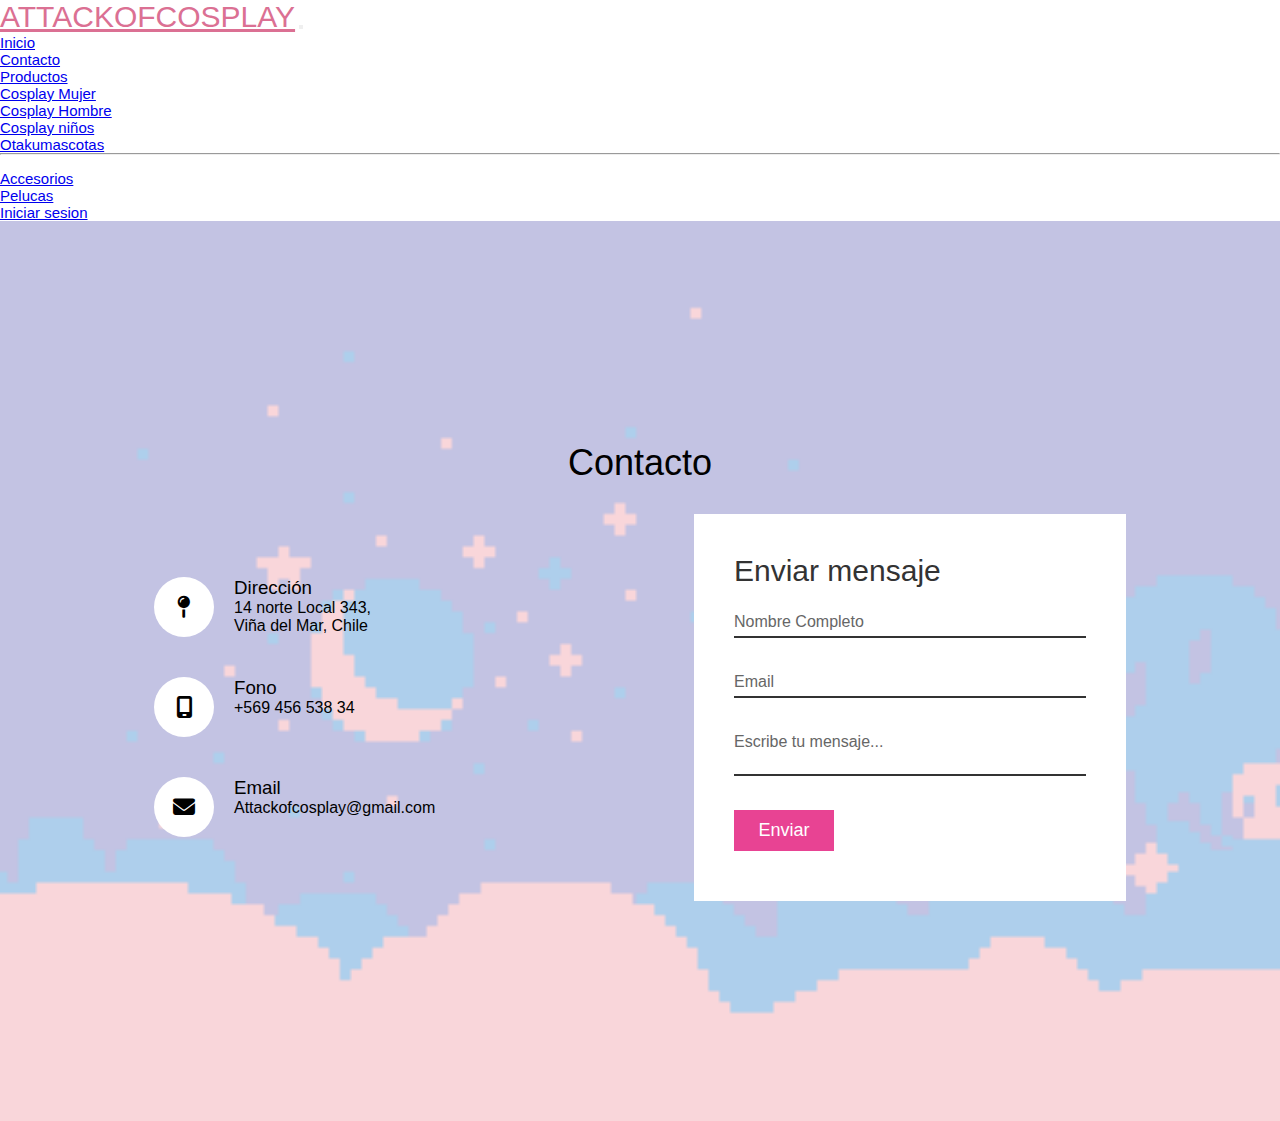
<file: contacto.html>
<!DOCTYPE html>
<html lang="en">
<head>
    <meta charset="UTF-8">
    <meta http-equiv="X-UA-Compatible" content="IE=edge">
    <meta name="viewport" content="width=device-width, initial-scale=1.0">
    <title>Contacto</title>
    <link href="https://cdn.jsdelivr.net/npm/bootstrap@5.0.2/dist/css/bootstrap.min.css" rel="stylesheet"
    integrity="sha384-EVSTQN3/azprG1Anm3QDgpJLIm9Nao0Yz1ztcQTwFspd3yD65VohhpuuCOmLASjC" crossorigin="anonymous">
    <link rel="stylesheet" href="https://cdnjs.cloudflare.com/ajax/libs/font-awesome/6.3.0/css/all.min.css">
    <link rel="stylesheet" href="css/style.css">
</head>
<body>

    <nav class="navbar navbar-expand-lg navbar-light bg-light">
      <div class="container-fluid">
        <a class="navbar-brand" href="#">ATTACKOFCOSPLAY</a>
        <button class="navbar-toggler" type="button" data-bs-toggle="collapse" data-bs-target="#navbarSupportedContent" aria-controls="navbarSupportedContent" aria-expanded="false" aria-label="Toggle navigation">
          <span class="navbar-toggler-icon"></span>
        </button>
        <div class="collapse navbar-collapse" id="navbarSupportedContent">
          <ul class="navbar-nav me-auto mb-2 mb-lg-0">
            <li class="nav-item">
              <a class="nav-link active" aria-current="page" href="index.html">Inicio</a>
            </li>
            <li class="nav-item">
              <a class="nav-link" href="#">Contacto</a>
            </li>
            <li class="nav-item dropdown">
              <a class="nav-link dropdown-toggle" href="#" id="navbarDropdown" role="button" data-bs-toggle="dropdown" aria-expanded="false">
                Productos
              </a>
              <ul class="dropdown-menu" aria-labelledby="navbarDropdown">
                <li><a class="dropdown-item" href="#">Cosplay Mujer</a></li>
                <li><a class="dropdown-item" href="#">Cosplay Hombre</a></li>
                <li><a class="dropdown-item" href="#">Cosplay niños</a></li>
                <li><a class="dropdown-item" href="#">Otakumascotas</a></li>
                <li><hr class="dropdown-divider"></li>
                <li><a class="dropdown-item" href="#">Accesorios</a></li>
                <li><a class="dropdown-item" href="#">Pelucas</a></li>
              </ul>
            </li>
            <li class="nav-item">
              <a class="nav-link" href="#">Iniciar sesion</a>
            </li>
          </ul>
        </div>
      </div>
    </nav>
  
  <section class="Contacto">
      <div class="content">
        <h2>Contacto</h2>
      </div>
      <div class="container">
        <div class="ContactoInfo">
          <div class="box">
            <div class="icon"><i class="fa-solid fa-map-pin"></i></div>
            <div class="text">
                  <h3>Dirección</h3>
                  <p>14 norte Local 343,<br>Viña del Mar, Chile</p>
            </div>
          </div>
          <div class="box">
            <div class="icon"><i class="fa-solid fa-mobile-screen"></i></div>
            <div class="text">
                  <h3>Fono</h3>
                  <p>+569 456 538 34</p>
            </div>
          </div>
          <div class="box">
            <div class="icon"><i class="fa-solid fa-envelope"></i></div>
            <div class="text">
                  <h3>Email</h3>
                  <p>Attackofcosplay@gmail.com</p>
            </div>
          </div>
        </div>
        <div class="Contactoform">
          <form>
            <h2>Enviar mensaje</h2>
            <div class="inputBox">
              <input type="text" name="" required="required">
              <span>Nombre Completo</span>
            </div>
            <div class="inputBox">
              <input type="text" name="" required="required">
              <span>Email</span>
            </div>
            <div class="inputBox">
              <textarea required="required"></textarea>
              <span>Escribe tu mensaje...</span>
            </div>
            <div class="inputBox">
              <input type="submit" name="" value="Enviar">
            </div>
          </form>
        </div>
      </div>
  
  </section>
  
  <script src="https://code.jquery.com/jquery-3.6.4.min.js"
  integrity="sha256-oP6HI9z1XaZNBrJURtCoUT5SUnxFr8s3BzRl+cbzUq8=" crossorigin="anonymous"></script>
<script src="https://cdn.jsdelivr.net/npm/@popperjs/core@2.9.2/dist/umd/popper.min.js"
  integrity="sha384-IQsoLXl5PILFhosVNubq5LC7Qb9DXgDA9i+tQ8Zj3iwWAwPtgFTxbJ8NT4GN1R8p"
  crossorigin="anonymous"></script>
<script src="https://cdn.jsdelivr.net/npm/bootstrap@5.0.2/dist/js/bootstrap.min.js"
  integrity="sha384-cVKIPhGWiC2Al4u+LWgxfKTRIcfu0JTxR+EQDz/bgldoEyl4H0zUF0QKbrJ0EcQF"
  crossorigin="anonymous"></script>
</body>

</html>
</file>
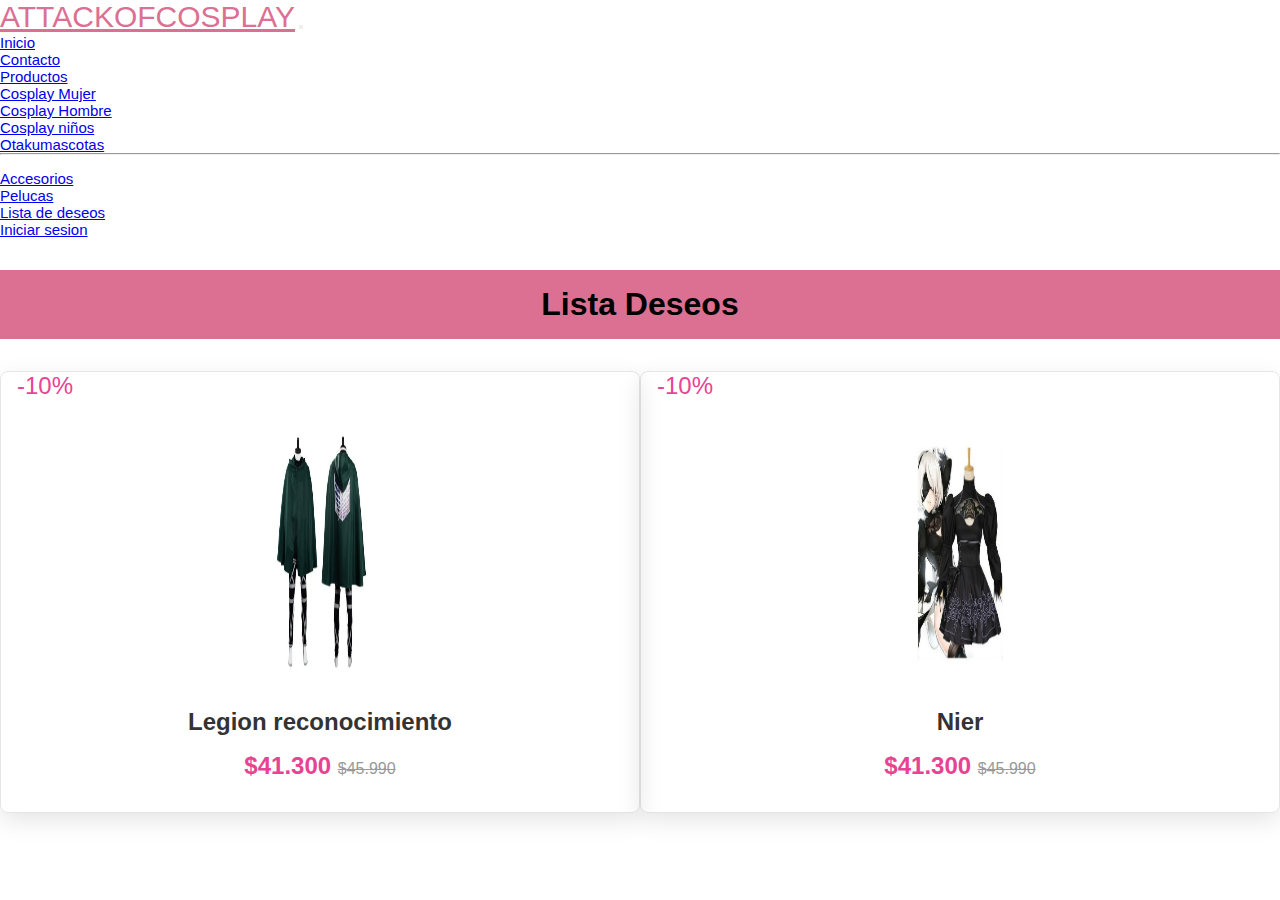
<file: listadeseos.html>
<!DOCTYPE html>
<html lang="en">
<head>
    <meta charset="UTF-8">
    <meta http-equiv="X-UA-Compatible" content="IE=edge">
    <meta name="viewport" content="width=device-width, initial-scale=1.0">
    <title>ATTACKOFCOSPLAY</title>

    <link href="https://cdn.jsdelivr.net/npm/bootstrap@5.0.2/dist/css/bootstrap.min.css" rel="stylesheet"
    integrity="sha384-EVSTQN3/azprG1Anm3QDgpJLIm9Nao0Yz1ztcQTwFspd3yD65VohhpuuCOmLASjC" crossorigin="anonymous">
    <link rel="stylesheet" href="https://cdnjs.cloudflare.com/ajax/libs/font-awesome/6.3.0/css/all.min.css">
    <link rel="stylesheet" href="css/style.css">
</head>
<body>
  <nav class="navbar navbar-expand-lg navbar-light bg-light">
    <div class="container-fluid">
      <a class="navbar-brand" href="#">ATTACKOFCOSPLAY</a>
      <button class="navbar-toggler" type="button" data-bs-toggle="collapse" data-bs-target="#navbarSupportedContent" aria-controls="navbarSupportedContent" aria-expanded="false" aria-label="Toggle navigation">
        <span class="navbar-toggler-icon"></span>
      </button>
      <div class="collapse navbar-collapse" id="navbarSupportedContent">
        <ul class="navbar-nav me-auto mb-2 mb-lg-0">
          <li class="nav-item">
            <a class="nav-link active" aria-current="page" href="index.html">Inicio</a>
          </li>
          <li class="nav-item">
            <a class="nav-link" href="contacto.html">Contacto</a>
          </li>
          <li class="nav-item dropdown">
            <a class="nav-link dropdown-toggle" href="#" id="navbarDropdown" role="button" data-bs-toggle="dropdown" aria-expanded="false">
              Productos
            </a>
            <ul class="dropdown-menu" aria-labelledby="navbarDropdown">
              <li><a class="dropdown-item" href="#">Cosplay Mujer</a></li>
              <li><a class="dropdown-item" href="#">Cosplay Hombre</a></li>
              <li><a class="dropdown-item" href="#">Cosplay niños</a></li>
              <li><a class="dropdown-item" href="#">Otakumascotas</a></li>
              <li><hr class="dropdown-divider"></li>
              <li><a class="dropdown-item" href="#">Accesorios</a></li>
              <li><a class="dropdown-item" href="#">Pelucas</a></li>
            </ul>
          </li>
          <li class="nav-item">
            <a class="nav-link" href="#">Lista de deseos</a>
          </li>
          <li class="nav-item">
            <a class="nav-link" href="#">Iniciar sesion</a>
          </li>
        </ul>
      </div>
    </div>
  </nav>

  <section class="productos" id="productos">
    <h1 class="heading">Lista <span> Deseos</span> </h1>
  <div class="box-container">
    <div class="box">
      <span class="descuento">-10%</span>
      <div class="imagen">
  <img src="imagenes/Cosplay legion reco.jpg" alt="", width="15%">
  <div class="Iconos">
    <a href="#" class="fas fa-heart"></a>
    <a href="#" class="cart-btn">Añadir al carrito</a>
    <a href="#" class="fas fa-share"></a>
  
  </div>
      </div>
      <div class="content">
        <h3>Legion reconocimiento</h3>
        <div class="Valor"> $41.300 <span>$45.990</span></div>
      </div>
    </div>
    <div class="box">
      <span class="descuento">-10%</span>
      <div class="imagen">
  <img src="imagenes/nier (1).jpg" alt="", width="15%">
  <div class="Iconos">
    <a href="#" class="fas fa-heart"></a>
    <a href="#" class="cart-btn">Añadir al carrito</a>
    <a href="#" class="fas fa-share"></a>
  
  </div>
      </div>
      <div class="content">
        <h3>Nier</h3>
        <div class="Valor"> $41.300 <span>$45.990</span></div>
      </div>
  
    </div>
  
    </div>
    








  <script src="https://code.jquery.com/jquery-3.6.4.min.js"
  integrity="sha256-oP6HI9z1XaZNBrJURtCoUT5SUnxFr8s3BzRl+cbzUq8=" crossorigin="anonymous"></script>
<script src="https://cdn.jsdelivr.net/npm/@popperjs/core@2.9.2/dist/umd/popper.min.js"
  integrity="sha384-IQsoLXl5PILFhosVNubq5LC7Qb9DXgDA9i+tQ8Zj3iwWAwPtgFTxbJ8NT4GN1R8p"
  crossorigin="anonymous"></script>
<script src="https://cdn.jsdelivr.net/npm/bootstrap@5.0.2/dist/js/bootstrap.min.js"
  integrity="sha384-cVKIPhGWiC2Al4u+LWgxfKTRIcfu0JTxR+EQDz/bgldoEyl4H0zUF0QKbrJ0EcQF"
  crossorigin="anonymous"></script>
</body>
</html>
</file>
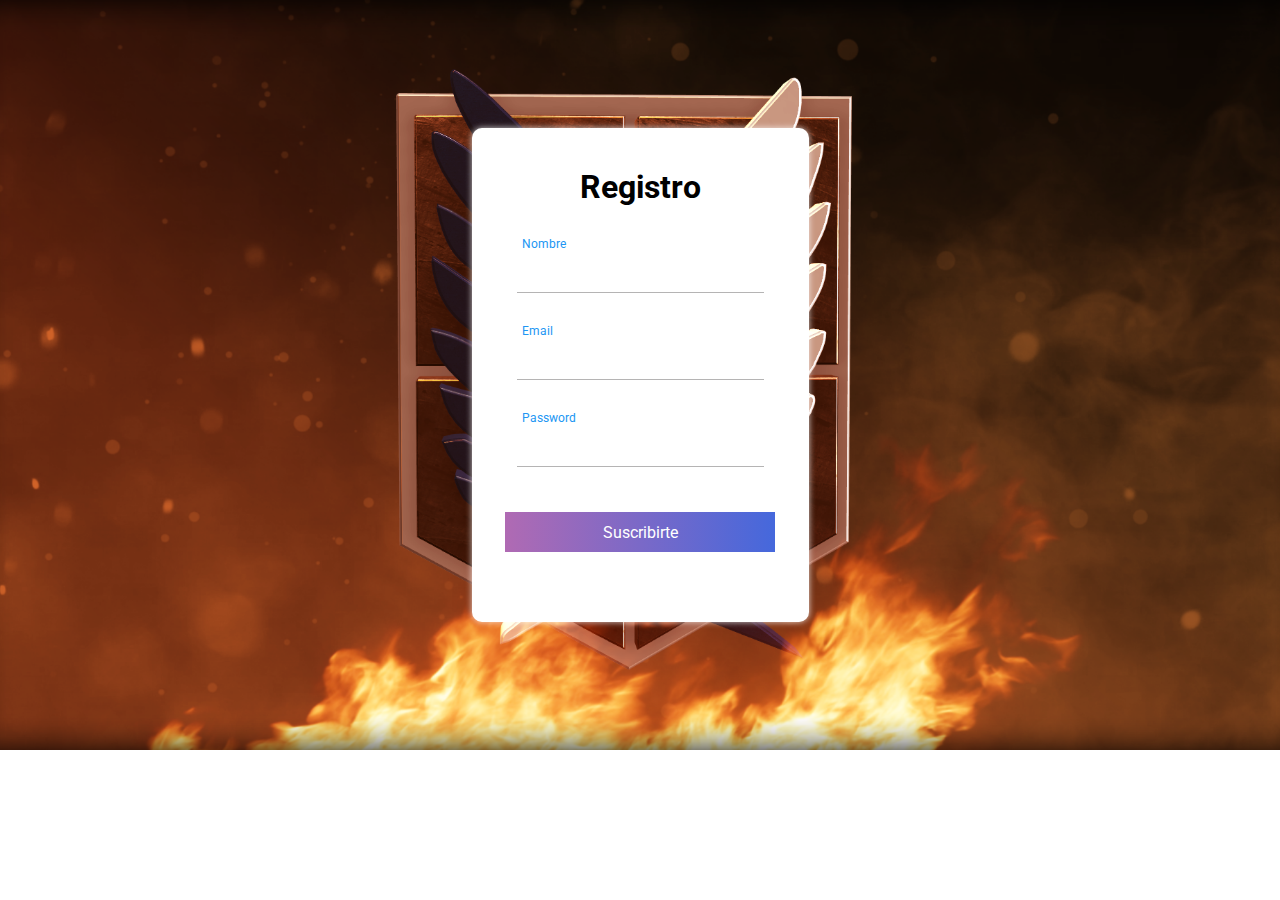
<file: registrologin.html>
<!DOCTYPE html>
<html lang="es">
<head>
    <meta charset="UTF-8">
    <meta name="viewport" content="width=device-width, initial-scale=1.0">
    <title>Document</title>
    <link rel="stylesheet" href="css/estilos.css">
    <link href="https://fonts.googleapis.com/css?family=Roboto:300,400,500,700&display=swap" rel="stylesheet">
</head>
<body>
    <form action="" method="POST" id="form">
        <div class="form">
            <h1>Registro</h1>
            <div class="grupo">
                <input type="text" name="" id="name" ><span class="barra"></span>
                <label for="">Nombre</label>
            </div>
            <div class="grupo">
                <input type="email" name="" id="email" ><span class="barra"></span>
                <label for="">Email</label>
            </div>
            <div class="grupo">
                <input type="password" name="" id="password" ><span class="barra"></span>
                <label for="">Password</label>
            </div>
            
            <button type="submit">Suscribirte</button>
            <p class="warnings" id="warnings"></p>
        </div>
    </form>

    <script src="js/app.js"></script>
</body>
</html>
</file>
<file: css/style.css>
:root{
    --pink:#e84393;
}

*{
margin: 0;
padding: 0;
box-sizing: border-box;
font-family: Verdana, Geneva, Tahoma, sans-serif;
}
.navbar-light .navbar-brand {
    color: palevioletred;
}
.heading{
    text-align: center;
    font-size: 2rem;
    color: rgba(red, green, blue, alpha);
    padding: 1rem;
    margin: 2rem 0;
    background: palevioletred;
}

/*navbar inicio*/
div.container-fluid{
    font-size: 15px;
    color: #e84393;
}
a.navbar-brand{
    font-size: 30px;
    color: #e84393;
}

/*termino navbar*/
.carrito{
    padding: 2px;
    font-size: 40px;
}
/*INICIO CARRITO*/
.h1,h1{
    text-align:center;
    font-size: 50px;
}
/*Inicio productos*/

.productos .box-container{
    display: flex;
    flex-wrap: wrap;
}

.productos .box-container .box{
    flex: 1 1 30rem;
    box-shadow: 0 .5rem 1.5rem rgba(0,0,0,.1);
    border-radius:  .5rem;
    border:.1rem solid rgba(0,0,0,.1);
    position: relative;
}   


.productos .box-container .box .descuento{
    top: 1rem; left: 1rem;
    padding: 6rem 1rem;
    font-size: 1.5rem;
    color: var(--pink);
    z-index: 1;
    border-radius: .5rem;
}
.productos .box-container .box .imagen{
    position: relative;
    text-align: center;
    padding-top: 2rem;
    overflow: hidden;
}
.productos .box-container .box .imagen img{
    height: 15rem;
}
.productos .box-container .box:hover .imagen img{
    transform: scale(1.1);
}

.productos .box-container .box .imagen .Iconos{
    position: absolute;
    bottom: -7; left:0 ; right: 0;
    display: flex;
}
.productos .box-container .box:hover .imagen .Iconos{
    bottom: 0;
}
.productos .box-container .box .imagen .Iconos a{
    height: 5rem;
    line-height:5rem;
    font-size: 1rem;
    width: 50%;
    background: var(--pink);
    color:#fff
}

.productos .box-container .box .imagen .Iconos .cart-btn{
    border-left: .1rem solid #fff7;
    border-right: .1rem solid #fff7;
    width: 100%;
    
}
.productos .box-container .box .imagen .Iconos a:hover{
    background: violet
}
.productos .box-container .box .content{
    padding: 2rem;
    text-align: center;

}
.productos .box-container .box .content h3{
    font-size: 1.5rem;
    color: #333;

}
.productos .box-container .box .content .Valor{
    font-size: 1.5rem;
    color: var(--pink);
    font-weight: bolder;
    padding-top: 1rem;  
}

.productos .box-container .box .content .Valor span{
    font-size: 1rem;
    color: #999;
    font-weight: lighter;
    text-decoration: line-through; 
}
/*termino productos*/

/*Contacto*/
.Contacto{
    position:relative;
    min-height: 100vh;
    padding: 50px 100px;
    display: flex;
    justify-content: center;
    align-items: center;
    flex-direction: column;
    background: url(../imagenes/fondogif.gif) no-repeat;
    background-size: cover;
}
.Contacto .content{
    max-width: 800px;
    text-align: center;
}
.Contacto .content h2{
    font-size: 36px;
    font-weight: 500;
}
.container{
    width: 100%;
    display: flex;
    justify-content: center;
    align-items: center;
    margin-top: 30px;
}
.container .ContactoInfo{
    width: 50%;
    display: flex;
    flex-direction: column;
}
.container .ContactoInfo .box{
    position: relative;
    padding: 20px 0;
    display: flex;
}
.container .ContactoInfo .box .icon{
    min-width: 60px;
    height: 60px;
    background-color: #fff;
    display: flex;
    justify-content: center;
    align-items: center;
    border-radius: 50%;
    font-size: 22px;
}
.container .ContactoInfo .box .text{
    display: flex;
    margin-left: 20px;
    font-size: 16px;
    flex-direction: column;
    font-weight: 300;
}
.container .ContactoInfo .box h3{
    font-weight: 500;
}
.Contactoform{
    width: 40%;
    padding: 40px;
    background: #fff;
}
.Contactoform h2{
    font-size: 30px;
    color: #333;
    font-weight: 500;
}
.Contactoform .inputBox{
    position: relative;
    width: 100%;
    margin-top: 10px;
}
.Contactoform .inputBox input, .Contactoform .inputBox textarea{
    width: 100%;
    padding: 5px 0;
    font-size: 16px;
    margin: 10px 0;
    border: none;
    border-bottom: 2px solid #333;
    outline: none;
    resize: none;
}
.Contactoform .inputBox span{
    position: absolute;
    left: 0;
    padding: 5px 0;
    font-size: 16px;
    margin: 10px 0;
    pointer-events: none;
    transition: 0.5s;
    color: #666;
}
.Contactoform .inputBox input:focus ~ span, 
.Contactoform .inputBox input:valid ~ span,
.Contactoform .inputBox textarea:focus ~ span,
.Contactoform .inputBox textarea:valid ~ span{
    color: #e84393;
    font-size: 12px;
    transform: translateY(-20px);
}
.Contactoform .inputBox input[type="submit"]{
    width: 100px;
    background: #e84393;
    color: #fff;
    border: none;
    cursor: pointer;
    padding: 10px;
    font-size: 18px;
}
/*Fin contacto*/

/*Barra abajo*/
.fa-instagram{
    font-size: 2rem;
    color: #e84393;
}
.fa-facebook{
    font-size: 2rem;
    color: #e84393;
}
footer{
    background-color: #fff;
}
/*Fin barra abajo*/
.btn-primary:hover {
    color: #fff;
    background-color: violet;
    border-color: violet;
}
.btn-primary{
    background-color: #e84393;
}
.btn-check:focus + .btn-primary, .btn-primary:focus {
    color: rgb(255, 255, 255);
    background-color: violet;
    border-color: violet;
    box-shadow: violet;
}

/*media queries*/
@media (max-width:991px) {

    html{
        font-size: 55%;
    }
    header{
        padding: 2rem;
    }
    .Contacto{
        padding: 50px;
    }
    .container{
        flex-direction: column;
    }
    .container .ContactoInfo{
        margin-bottom: 40px;
    }
    .container .ContactoInfo,
    .Contactoform{
        width: 100%;
    }
}
</file>
<file: css/estilos.css>
:root {
    --colorTextos: #49454567;
}


*,
::before,
::after {
    margin: 0;
    padding: 0;
    box-sizing: border-box;
}

body {
    font-family: 'Roboto';
    background: #4568DC;
    background: -webkit-linear-gradient(to right, #B06AB3, #4568DC);
    background: linear-gradient(to right, #B06AB3, #4568DC);
    height: 750px;
    display: flex;
    justify-content: center;
    align-items: center;
    background-image: url(../imagenes/505616.png);
    background-position: center;
    background-repeat: no-repeat;
    background-size: cover;
}

h1{
    text-align: center;
    font-weight: 700;
}

form{
    background: #fff;
    padding: 40px 0;
    box-shadow: 0 0 6px 0 rgba(255, 255, 255, 0.8);
    border-radius: 10px;
}

.form{
    width: 100%;
    margin: auto;
}

form .grupo{
    position: relative;
    margin: 45px ;
}

input{
    background: none;
    color: #c6c6c6;
    font-size: 18px;
    padding: 10px 10px 10px 5px;
    display: block;
    width: 100%;
    border: none;
    border-bottom: 1px solid var(--colorTextos);
}



input:focus{ 
    outline: none;
    color: #5e5d5d;
}

label{
    color: var(--colorTextos);
    font-size: 16px;
    position: absolute;
    left: 5px;
    top: 10px;
    transition: 0.5s ease all;
    pointer-events: none;
}

input:focus~label,
input:valid~label{
    top: -14px;
    font-size: 12px;
    color: #2196f3;
}

.barra{
    position: relative;
    display: block;
    width: 100%;
}

.barra::before{
    content: "";
    height: 2px;
    width: 0%;
    bottom: 0;
    position: absolute;
    background: linear-gradient(to right, #B06AB3, #4568DC);
    transition: 0.3s ease width;
    left: 0;
}

input:focus~.barra::before{
    width: 100%;
}

.warnings{
    width: 200px;
    text-align: center;
    margin: auto;
    color: #B06AB3;
    padding-top: 20px;
}

button{
    font-family: 'roboto';
    background: #4568DC;
    /* fallback for old browsers */
    background: -webkit-linear-gradient(to right, #B06AB3, #4568DC);
    /* Chrome 10-25, Safari 5.1-6 */
    background: linear-gradient(to right, #B06AB3, #4568DC);
    /* W3C, IE 10+/ Edge, Firefox 16+, Chrome 26+, Opera 12+, Safari 7+ */
    border: none;
    display: block;
    width: 80%;
    margin: 10px auto;
    color: #fff;
    height: 40px;
    font-size: 16px;
    cursor: pointer;
}

@media screen and (max-width:500px){
    form{
        width: 80%;
    }
}
</file>
